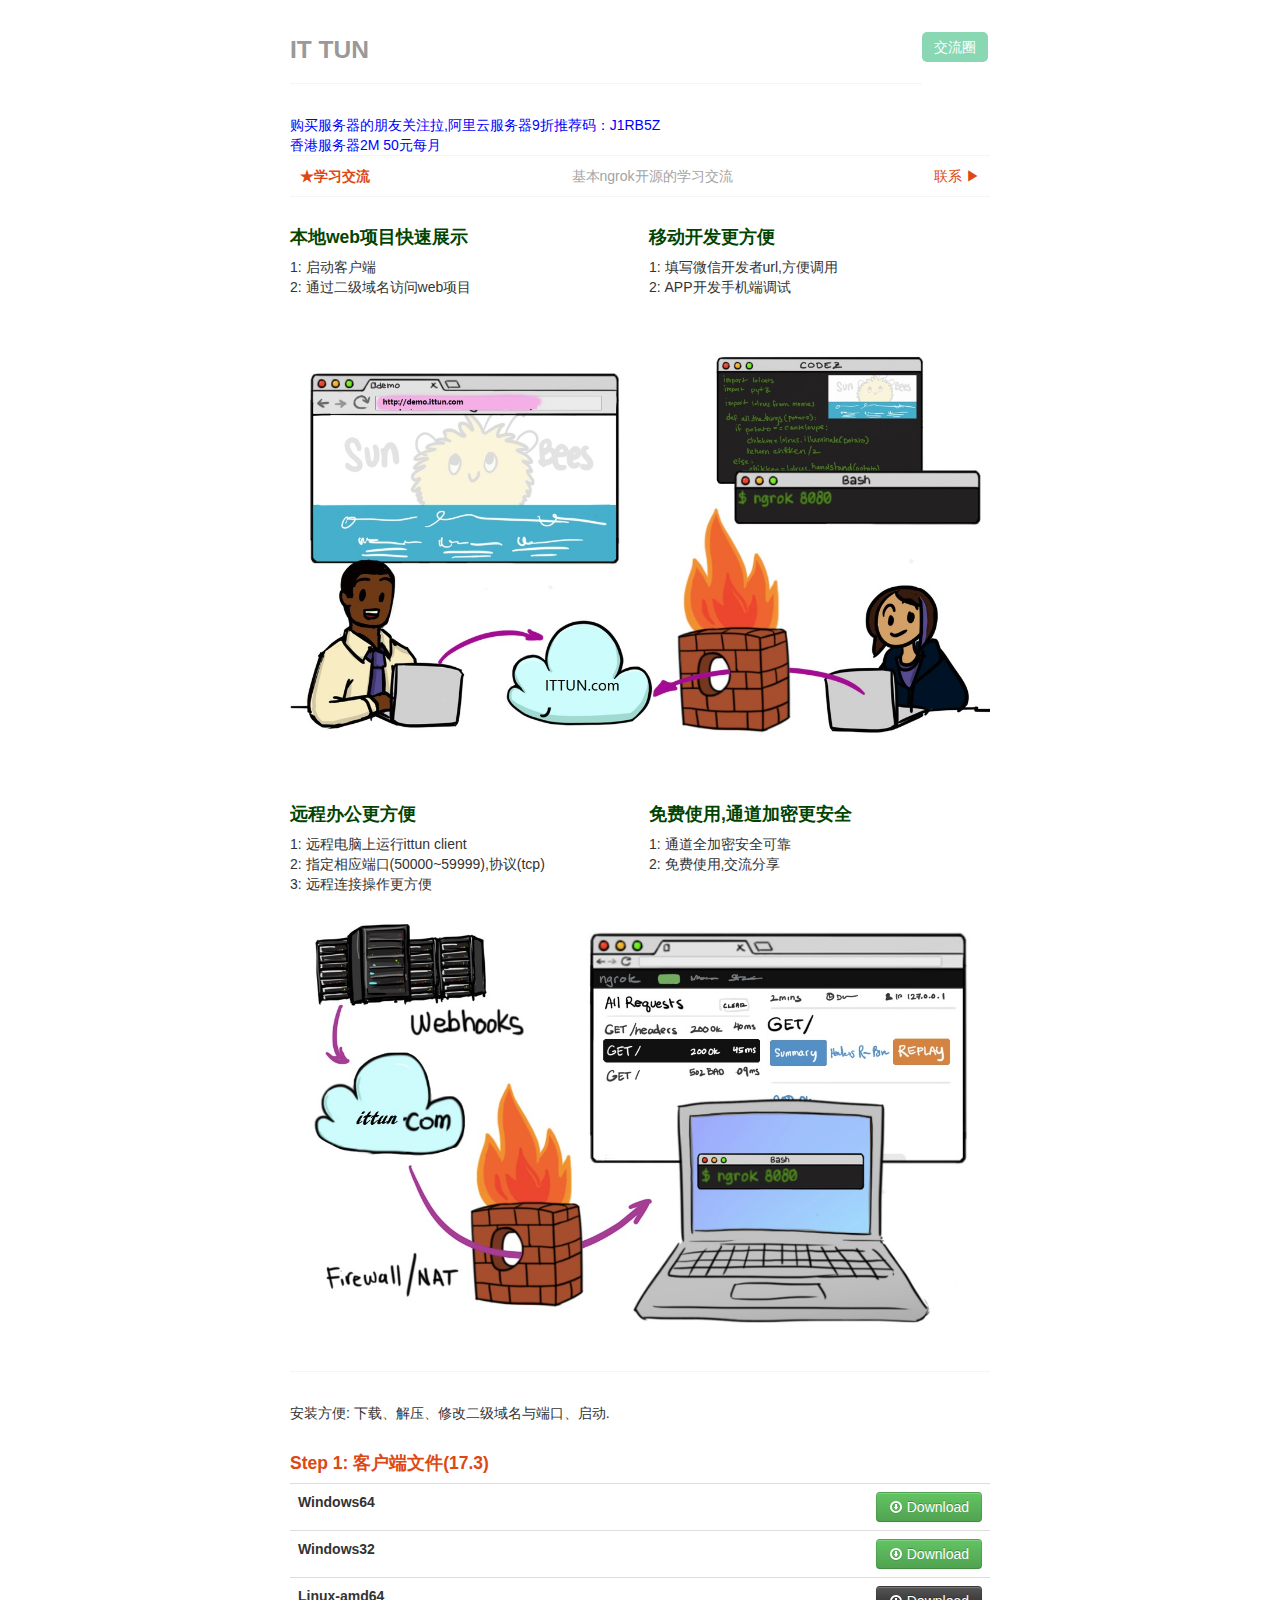
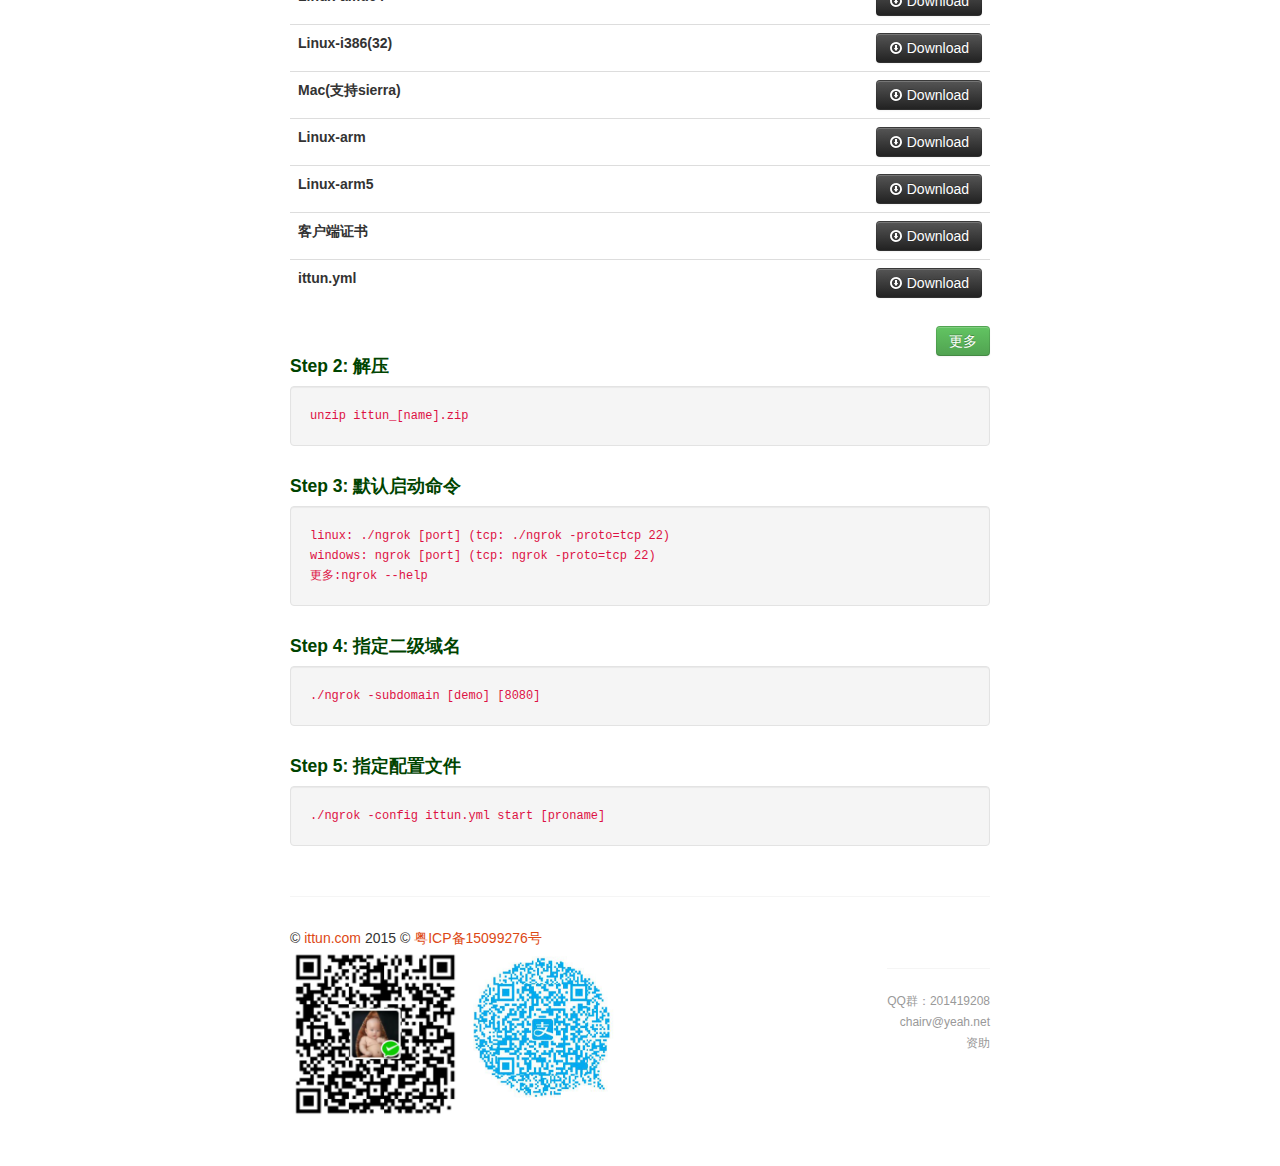
<file: WebRoot/index.htm>
<!DOCTYPE html>
<html>
<head>
    <meta charset="utf-8"/>
    <title>ngrok国内服务器 | ITTUN</title>
    <meta name="keywords" content="ngrok服务器,ngrok微信开发,ngrok发布本地网站,微信url,微信开发url,微信开发神器"/>
    <meta name="description" content="ngrok国内服务器,微信开发外网url,微信开发url,微信开发神器"/>
    <meta name="viewport" content="width=device-width, initial-scale=1.0"/>

    <link rel="stylesheet" type="text/css" href="css/bootstrap.min.css">
    <link rel="stylesheet" type="text/css" href="css/bootstrap-responsive.min.css">
    <link rel="stylesheet" type="text/css" href="css/ittun-ngrok.css">
    <script type="text/javascript" src="js/lazyload.min.js"></script>
    <script>
        var _hmt = _hmt || [];
        (function() {
            var hm = document.createElement("script");
            hm.src = "//hm.baidu.com/hm.js?9fe19c270f3797c9346436d0a2b9ac0a";
            var s = document.getElementsByTagName("script")[0];
            s.parentNode.insertBefore(hm, s);
        })();
    </script>
</head>
<body>

<div id="nav">
    <div class="container-fluid">
        <div class="masthead">
            <ul class="nav nav-pills pull-right">
                <!--<li class="active">-->
                <!--<a href="#">Home</a>-->
                <!--</li>-->

                <li class="active">
                    <a href="http://bbs.ittun.com" style="background-color: #89d7b3">
                        交流圈
                    </a>
                </li>
            </ul>
            <h3 class="wordmark muted"><a href="#">IT TUN</a></h3>
        </div>
    </div>
</div>

<div class="container-fluid">
    <hr style="margin-top: -1px;">
    <a href="http://www.aliyun.com/act/aliyun/yunma.html" target="_blank" style="color: blue">购买服务器的朋友关注拉,阿里云服务器9折推荐码：J1RB5Z</a><br>
    <a href="https://www.diyvm.com/page.aspx?c=referral&u=61743" target="_blank" style="color: blue">香港服务器2M 50元每月</a>
    <!--<marquee style="WIDTH: 680px; HEIGHT: 18px" scrollamount="2" direction="left">-->
    <!--<p style="color:#dd4814;font-weight: 100"></p>-->
    <!--</marquee>-->
</div>


<div class="container-fluid">
    <a style="border-top: 1px solid rgb(245, 245, 245); border-bottom: 1px solid rgb(245, 245, 245); padding: 10px; display: block;"
       href="#footer"
       class="text-center">
        <span class="pull-left"><strong style="color:inherit">
            ★学习交流</strong></span><span
            style="color: rgb(163, 163, 163); display: inline-block; margin: 0px 5px;">
                基本ngrok开源的学习交流
             </span><span
            class="pull-right">联系 ▶</span></a>

    <div class="row-fluid">
        <div class="span6">
            <h4>本地web项目快速展示</h4>

            <p>
                1: 启动客户端<br>
                2: 通过二级域名访问web项目
            </p>
        </div>
        <div class="span6">
            <h4>移动开发更方便</h4>

            <p>
                1: 填写微信开发者url,方便调用<br>
                2: APP开发手机端调试
            </p>
        </div>
    </div>

    <!--<img src="images/demo.jpg">-->
    <img src=[data-uri]
         data-src=images/demo.jpg
         onload=lzld(this)>

    <div class="row-fluid">
        <div class="span6">
            <h4>远程办公更方便</h4>

            <p>
                1: 远程电脑上运行ittun client<br>
                2: 指定相应端口(50000~59999),协议(tcp)<br>
                3: 远程连接操作更方便<br>
            </p>
        </div>
        <div class="span6">
            <h4>免费使用,通道加密更安全</h4>

            <p>
                1: 通道全加密安全可靠<br>
                2: 免费使用,交流分享
            </p>
        </div>
    </div>
    <!--<img src="images/webhooks.jpg">-->
    <img src=[data-uri]
         data-src=images/webhooks.jpg
         onload=lzld(this)>

    <hr>

    <div class="container-fluid">
        <div class="row-fluid">
            <p>安装方便: 下载、解压、修改二级域名与端口、启动.</p>
            <h4><a href="#" target="_blank">Step 1: 客户端文件(17.3)</a></h4>
            <table id="17.3" class="table download-table">
                <tbody>
                <tr class="dl-windows-64" class="detected">
                    <th>Windows64</th>
                    <td>
                <span class="pull-right">
                    <a href="upload/17.3/win64.zip" class="btn btn-success">
                        <i class="icon-white icon-download"></i> Download
                    </a>
                </span>
                    </td>
                </tr>
                <tr class="dl-windows-386">
                    <th>Windows32</th>
                    <td>
                <span class="pull-right">
                    <a href="upload/17.3/win32.zip" class="btn btn-success">
                        <i class="icon-white icon-download"></i> Download
                    </a>
                </span>
                    </td>
                </tr>
                <tr class="dl-linux-amd64">
                    <th>Linux-amd64</th>
                    <td>
                <span class="pull-right">
                    <a href="upload/17.3/linux_64.zip" class="btn btn-inverse">
                        <i class="icon-white icon-download"></i> Download
                    </a>
                </span>
                    </td>
                </tr>
                <tr class="dl-linux-i386">
                    <th>Linux-i386(32)</th>
                    <td>
                <span class="pull-right">
                    <a href="upload/17.3/linux_32.zip" class="btn btn-inverse">
                        <i class="icon-white icon-download"></i> Download
                    </a>
                </span>
                    </td>
                </tr>

                <tr class="dl-linux-mac">
                    <th>Mac(支持sierra)</th>
                    <td>
                <span class="pull-right">
                <a href="upload/17.3/darwin_amd64.zip" class="btn btn-inverse">
                    <i class="icon-white icon-download"></i> Download
                </a>
                </span>
                    </td>
                </tr>

                <tr class="dl-linux-arm">
                    <th>Linux-arm</th>
                    <td>
                <span class="pull-right">
                <a href="upload/17.3/linuxarm.zip" class="btn btn-inverse">
                    <i class="icon-white icon-download"></i> Download
                </a>
                </span>
                    </td>
                </tr>

                <tr class="dl-linux-arm5">
                    <th>Linux-arm5</th>
                    <td>
                <span class="pull-right">
                <a href="upload/17.2/ngrok_arm5.zip" class="btn btn-inverse">
                    <i class="icon-white icon-download"></i> Download
                </a>
                </span>
                    </td>
                </tr>
                <tr class="root cls">
                    <th>客户端证书</th>
                    <td>
                <span class="pull-right">
                <a href="upload/ngrokroot.crt" class="btn btn-inverse">
                    <i class="icon-white icon-download"></i> Download
                </a>
                </span>
                    </td>
                </tr>

                <tr class="config file">
                    <th>ittun.yml</th>
                    <td>
                <span class="pull-right">
                <a href="upload/17.2/ittun.yml" class="btn btn-inverse">
                    <i class="icon-white icon-download"></i> Download
                </a>
                </span>
                    </td>
                </tr>

                </tbody>
            </table>
            <div>
                <a href="#more" data-toggle="collapse" class="btn btn-success pull-right">更多</a>
            </div>
            <div id="more" class="collapse">
                <table id="more_ngrok" class="table download-table">
                    <tbody>
                    <tr class="dl-windows-64" class="detected">
                        <th>ngrokc通用版</th>
                        <td>
                        <span class="pull-right">
                            <a href="upload/comm/ngrokc" class="btn btn-inverse">
                                <i class="icon-white icon-download"></i> Download
                            </a>
                        </span>
                        </td>
                    </tr>
                    <tr class="dl-windows-64" class="detected">
                        <th>ngrokc(OpenWrt-AR71XX(AR913X/AR933X))</th>
                        <td>
                        <span class="pull-right">
                            <a href="upload/comm/ngrokc9331" class="btn btn-inverse">
                                <i class="icon-white icon-download"></i> Download
                            </a>
                        </span>
                        </td>
                    </tr>
                    </tbody>
                </table>
            </div>
            <h4>Step 2: 解压</h4>
            <code class="well">
                unzip ittun_[name].zip
            </code>

            <h4>Step 3: 默认启动命令</h4>
            <code class="well">
                linux: ./ngrok [port] (tcp: ./ngrok -proto=tcp 22) <br>
                windows: ngrok [port] (tcp: ngrok -proto=tcp 22)<br>

                更多:ngrok --help
            </code>

            <h4>Step 4: 指定二级域名</h4>
            <code class="well">./ngrok -subdomain [demo] [8080]</code>

            <h4>Step 5: 指定配置文件</h4>
            <code class="well">./ngrok -config ittun.yml start [proname]
            </code>
        </div>
    </div>
    <hr>
</div>

<div id="footer">
    <div class="container-fluid">
        © <a href="#">ittun.com</a> 2015 © <a href="http://www.miitbeian.gov.cn">粤ICP备15099276号</a>

        <div class="row-fluid">
            <ul class="pull-left text-left unstyled muted" id="wxzf">
                <li>
                    <img src="images/wxzf.png" class="zjimg">
                    <img src="images/zfb.png" class="zjimg">
                </li>
            </ul>

            <ul class="pull-right text-right unstyled muted">
                <li>
                    <hr>
                </li>
                <li><a>QQ群：201419208</a></li>
                <li><a href="mailto:chairv@yeah.net">chairv@yeah.net</a></li>
                <li><a onclick="showzf()" href="#buttom">资助</a></li>
            </ul>
        </div>
    </div>
</div>

<!-- 模态框（Modal） -->
<div class="modal fade" id="myModal" tabindex="-1" role="dialog"
     aria-labelledby="myModalLabel" aria-hidden="true" style="top:25%">
    <div class="modal-dialog">
        <div class="modal-content">
            <div class="modal-header">
                <button type="button" class="close"
                        data-dismiss="modal" aria-hidden="true">
                    &times;
                </button>
                <h4 class="modal-title" id="myModalLabel">
                    资助ITTUN,让它更好。
                </h4>
            </div>
            <div class="modal-body">
                <img src="images/wxzf.png" class="zjimg">
                <img src="images/zfb.png" class="zjimg">
            </div>
            <div class="modal-footer">
                <button type="button" class="btn btn-default" id="zzBtn"
                        data-dismiss="modal">确定
                </button>
            </div>
        </div><!-- /.modal-content -->
    </div><!-- /.modal -->
</div>

<script src="http://libs.baidu.com/jquery/2.0.0/jquery.min.js"></script>
<script src="http://libs.baidu.com/bootstrap/3.0.3/js/bootstrap.min.js"></script>
<script type="text/javascript">
    var platform = navigator.platform.toUpperCase();
    var dlElem;
    if (platform.indexOf('MAC') !== -1) {
        dlElem = document.getElementById("dl-linux-mac");
    } else if (platform.indexOf('WIN') !== -1) {
        dlElem = document.getElementById("dl-windows-386");
    } else if (platform.indexOf('LINUX') !== -1) {
        if (platform.indexOf('ARM') !== -1) {
            dlElem = document.getElementById("dl-linux-arm");
        } else {
            dlElem = document.getElementById("dl-linux-amd64");
        }
    }

    if (dlElem) {
        dlElem.className += " detected";
        var button = dlElem.getElementsByTagName("a")[0];
        button.className = button.className.replace("btn-inverse", "btn-success");
    }
</script>
<script type="text/javascript">
    $('#wxzf').hide();
    function showzf() {
        $('#wxzf').toggle('fast');
    }

    var url;
    $('a', '.download-table').on('click', function () {
        $('#myModal').modal('show');
        url = this.href;
        return false;
    });

    $('#zzBtn').on('click', function () {
        window.open(url);
    });
</script>
</body>
</html>
</file>
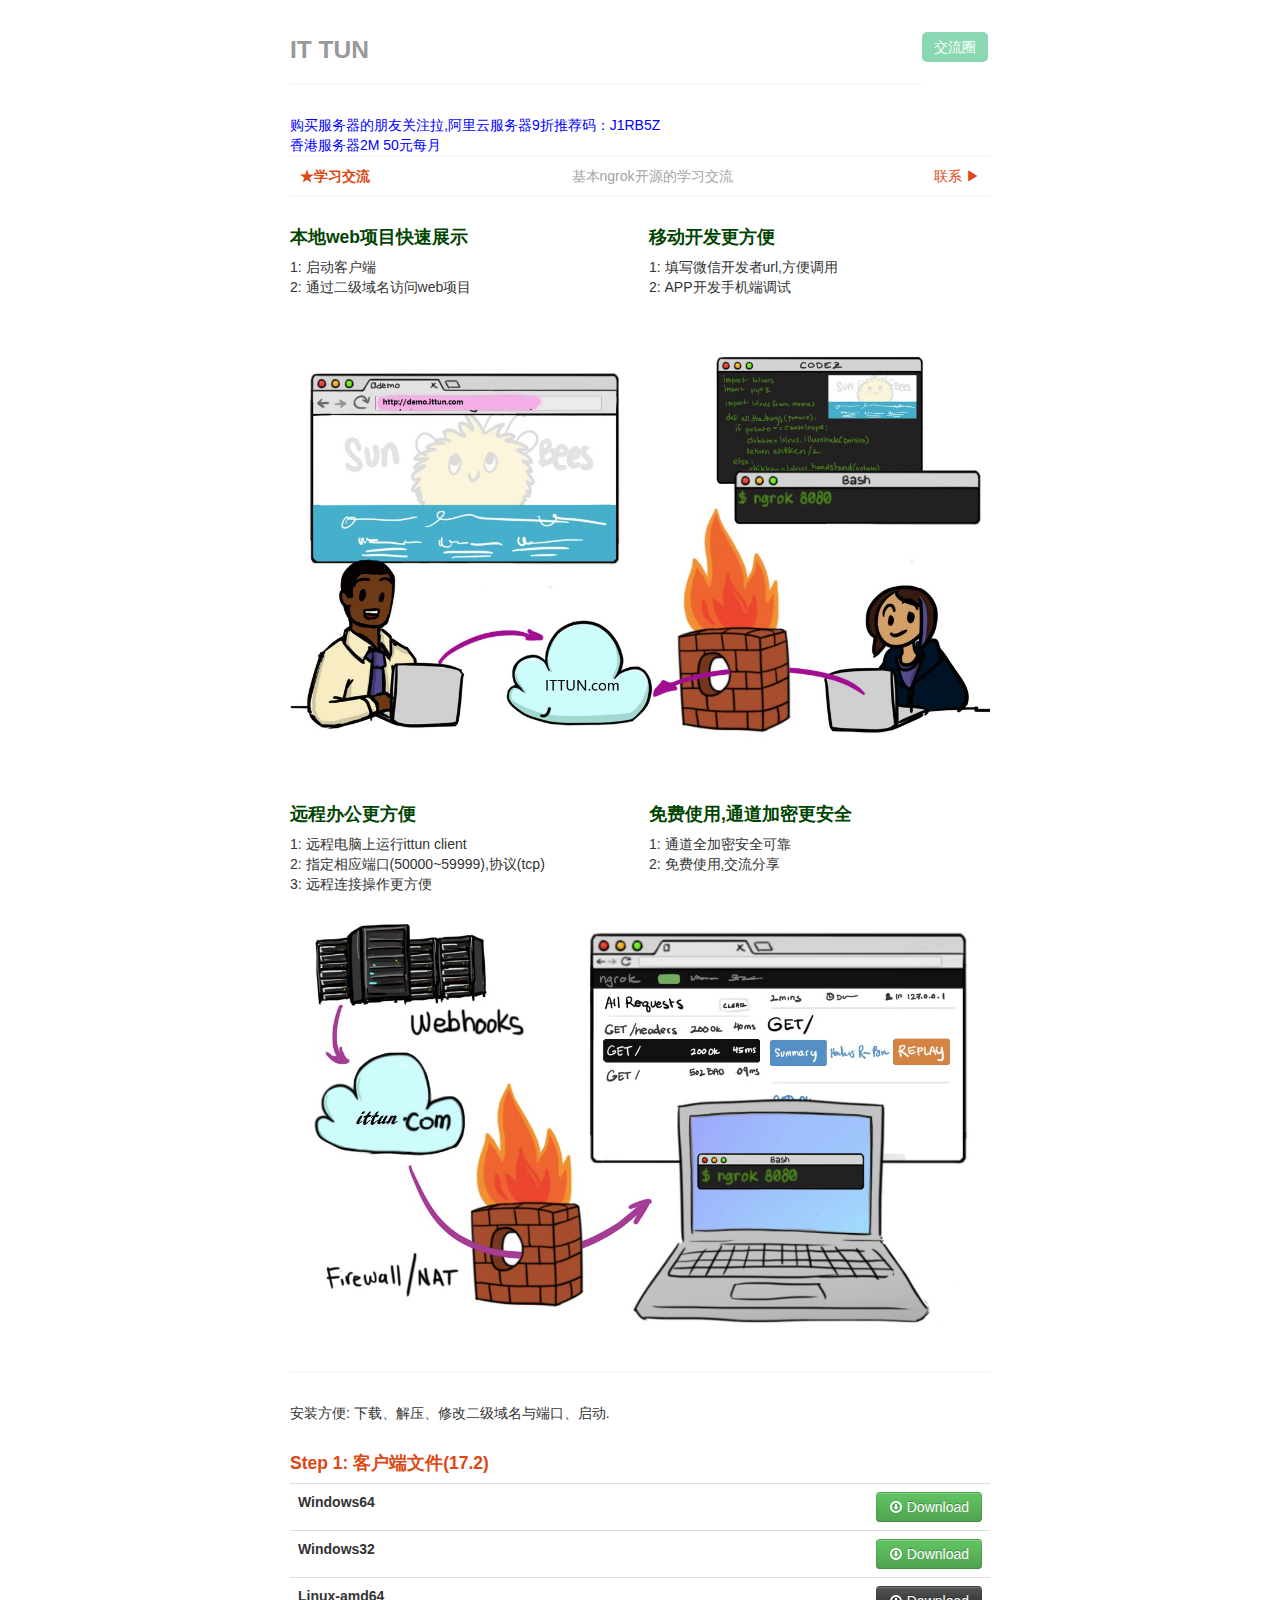
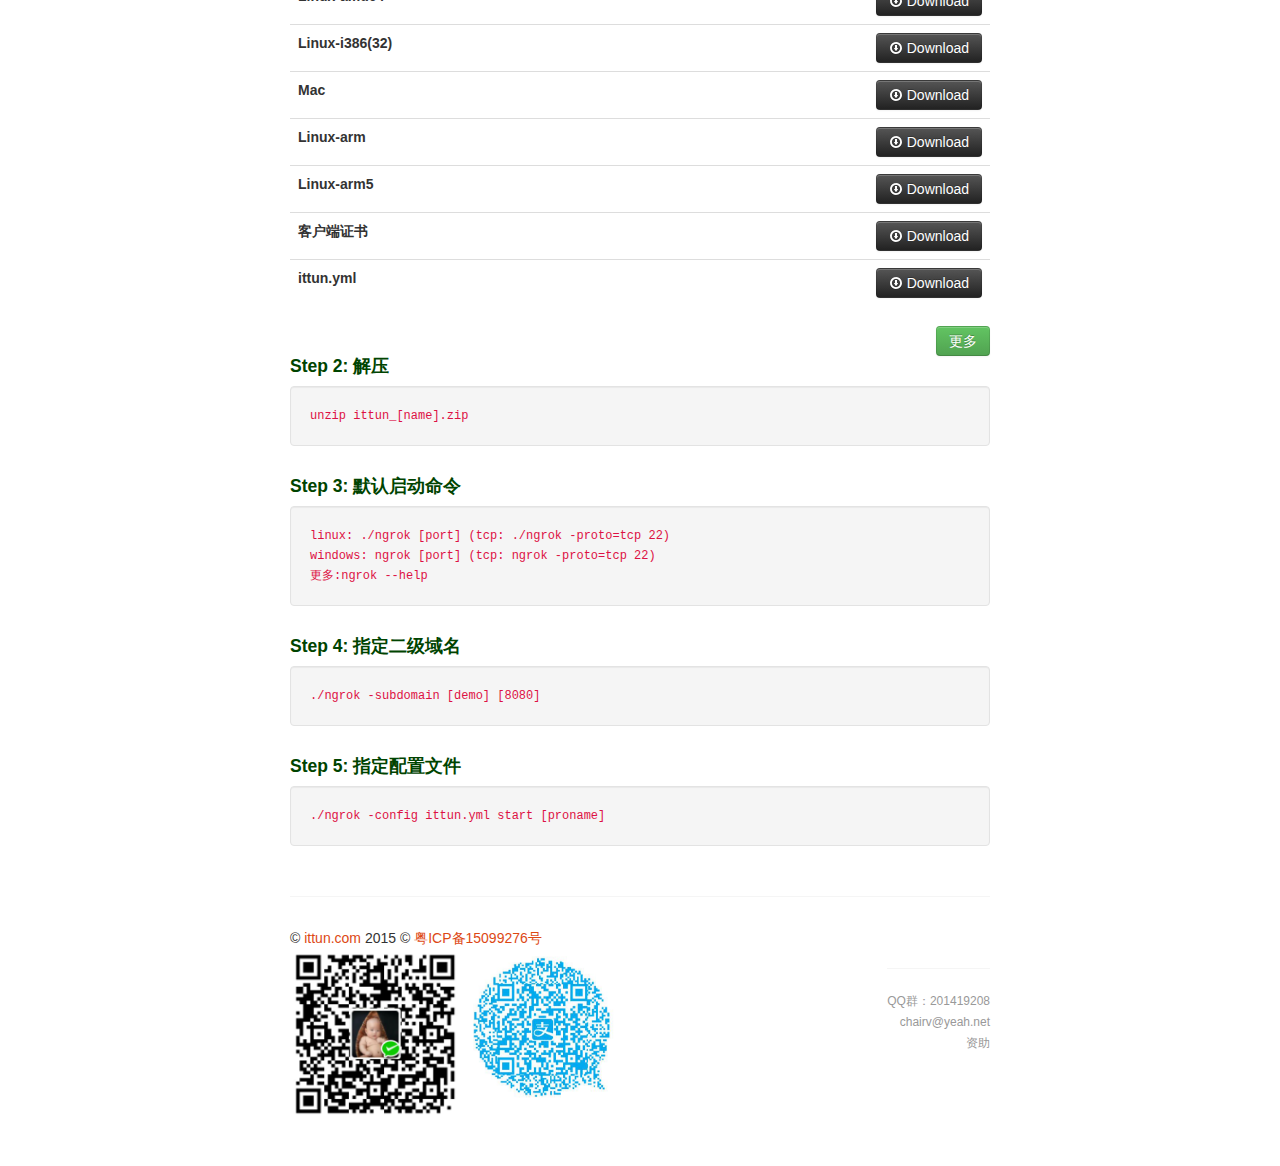
<file: WebRoot/index.html>
<!DOCTYPE html>
<html>
<head>
    <meta charset="utf-8"/>
    <title>ngrok国内服务器 | ITTUN</title>
    <meta name="keywords" content="ngrok服务器,ngrok微信开发,ngrok发布本地网站,微信url,微信开发url,微信开发神器"/>
    <meta name="description" content="ngrok国内服务器,微信开发外网url,微信开发url,微信开发神器"/>
    <meta name="viewport" content="width=device-width, initial-scale=1.0"/>

    <link rel="stylesheet" type="text/css" href="css/bootstrap.min.css">
    <link rel="stylesheet" type="text/css" href="css/bootstrap-responsive.min.css">
    <link rel="stylesheet" type="text/css" href="css/ittun-ngrok.css">
    <script type="text/javascript" src="js/lazyload.min.js"></script>
    <script>
        var _hmt = _hmt || [];
        (function() {
            var hm = document.createElement("script");
            hm.src = "//hm.baidu.com/hm.js?9fe19c270f3797c9346436d0a2b9ac0a";
            var s = document.getElementsByTagName("script")[0];
            s.parentNode.insertBefore(hm, s);
        })();
    </script>
</head>
<body>

<div id="nav">
    <div class="container-fluid">
        <div class="masthead">
            <ul class="nav nav-pills pull-right">
                <!--<li class="active">-->
                <!--<a href="#">Home</a>-->
                <!--</li>-->

                <li class="active">
                    <a href="http://bbs.ittun.com" style="background-color: #89d7b3">
                        交流圈
                    </a>
                </li>
            </ul>
            <h3 class="wordmark muted"><a href="#">IT TUN</a></h3>
        </div>
    </div>
</div>

<div class="container-fluid">
    <hr style="margin-top: -1px;">
    <a href="http://www.aliyun.com/act/aliyun/yunma.html" target="_blank" style="color: blue">购买服务器的朋友关注拉,阿里云服务器9折推荐码：J1RB5Z</a><br>
    <a href="https://www.diyvm.com/page.aspx?c=referral&u=61743" target="_blank" style="color: blue">香港服务器2M 50元每月</a>
    <!--<marquee style="WIDTH: 680px; HEIGHT: 18px" scrollamount="2" direction="left">-->
    <!--<p style="color:#dd4814;font-weight: 100"></p>-->
    <!--</marquee>-->
</div>


<div class="container-fluid">
    <a style="border-top: 1px solid rgb(245, 245, 245); border-bottom: 1px solid rgb(245, 245, 245); padding: 10px; display: block;"
       href="#footer"
       class="text-center">
        <span class="pull-left"><strong style="color:inherit">
            ★学习交流</strong></span><span
            style="color: rgb(163, 163, 163); display: inline-block; margin: 0px 5px;">
                基本ngrok开源的学习交流
             </span><span
            class="pull-right">联系 ▶</span></a>

    <div class="row-fluid">
        <div class="span6">
            <h4>本地web项目快速展示</h4>

            <p>
                1: 启动客户端<br>
                2: 通过二级域名访问web项目
            </p>
        </div>
        <div class="span6">
            <h4>移动开发更方便</h4>

            <p>
                1: 填写微信开发者url,方便调用<br>
                2: APP开发手机端调试
            </p>
        </div>
    </div>

    <!--<img src="images/demo.jpg">-->
    <img src=[data-uri]
         data-src=images/demo.jpg
         onload=lzld(this)>

    <div class="row-fluid">
        <div class="span6">
            <h4>远程办公更方便</h4>

            <p>
                1: 远程电脑上运行ittun client<br>
                2: 指定相应端口(50000~59999),协议(tcp)<br>
                3: 远程连接操作更方便<br>
            </p>
        </div>
        <div class="span6">
            <h4>免费使用,通道加密更安全</h4>

            <p>
                1: 通道全加密安全可靠<br>
                2: 免费使用,交流分享
            </p>
        </div>
    </div>
    <!--<img src="images/webhooks.jpg">-->
    <img src=[data-uri]
         data-src=images/webhooks.jpg
         onload=lzld(this)>

    <hr>

    <div class="container-fluid">
        <div class="row-fluid">
            <p>安装方便: 下载、解压、修改二级域名与端口、启动.</p>
            <h4><a href="#" target="_blank">Step 1: 客户端文件(17.2)</a></h4>
            <table id="17.2" class="table download-table">
                <tbody>
                <tr class="dl-windows-64" class="detected">
                    <th>Windows64</th>
                    <td>
                <span class="pull-right">
                    <a href="upload/17.2/ittun_win64.zip" class="btn btn-success">
                        <i class="icon-white icon-download"></i> Download
                    </a>
                </span>
                    </td>
                </tr>
                <tr class="dl-windows-386">
                    <th>Windows32</th>
                    <td>
                <span class="pull-right">
                    <a href="upload/17.2/ittun_win32.zip" class="btn btn-success">
                        <i class="icon-white icon-download"></i> Download
                    </a>
                </span>
                    </td>
                </tr>
                <tr class="dl-linux-amd64">
                    <th>Linux-amd64</th>
                    <td>
                <span class="pull-right">
                    <a href="upload/17.2/ittun_linuxamd64.zip" class="btn btn-inverse">
                        <i class="icon-white icon-download"></i> Download
                    </a>
                </span>
                    </td>
                </tr>
                <tr class="dl-linux-i386">
                    <th>Linux-i386(32)</th>
                    <td>
                <span class="pull-right">
                    <a href="upload/17.2/ittun_linuxamd32.zip" class="btn btn-inverse">
                        <i class="icon-white icon-download"></i> Download
                    </a>
                </span>
                    </td>
                </tr>

                <tr class="dl-linux-mac">
                    <th>Mac</th>
                    <td>
                <span class="pull-right">
                <a href="upload/17.2/ittun_mac.zip" class="btn btn-inverse">
                    <i class="icon-white icon-download"></i> Download
                </a>
                </span>
                    </td>
                </tr>

                <tr class="dl-linux-arm">
                    <th>Linux-arm</th>
                    <td>
                <span class="pull-right">
                <a href="upload/17.2/ittun_linuxarm.zip" class="btn btn-inverse">
                    <i class="icon-white icon-download"></i> Download
                </a>
                </span>
                    </td>
                </tr>

                <tr class="dl-linux-arm5">
                    <th>Linux-arm5</th>
                    <td>
                <span class="pull-right">
                <a href="upload/17.2/ngrok_arm5.zip" class="btn btn-inverse">
                    <i class="icon-white icon-download"></i> Download
                </a>
                </span>
                    </td>
                </tr>
                <tr class="root cls">
                    <th>客户端证书</th>
                    <td>
                <span class="pull-right">
                <a href="upload/ngrokroot.crt" class="btn btn-inverse">
                    <i class="icon-white icon-download"></i> Download
                </a>
                </span>
                    </td>
                </tr>
                <tr class="config file">
                    <th>ittun.yml</th>
                    <td>
                <span class="pull-right">
                <a href="upload/17.2/ittun.yml" class="btn btn-inverse">
                    <i class="icon-white icon-download"></i> Download
                </a>
                </span>
                    </td>
                </tr>
                </tbody>
            </table>
            <div>
                <a href="#more" data-toggle="collapse" class="btn btn-success pull-right">更多</a>
            </div>
            <div id="more" class="collapse">
                <table id="more_ngrok" class="table download-table">
                    <tbody>
                    <tr class="dl-windows-64" class="detected">
                        <th>ngrokc通用版</th>
                        <td>
                        <span class="pull-right">
                            <a href="upload/comm/ngrokc" class="btn btn-inverse">
                                <i class="icon-white icon-download"></i> Download
                            </a>
                        </span>
                        </td>
                    </tr>
                    <tr class="dl-windows-64" class="detected">
                        <th>ngrokc(OpenWrt-AR71XX(AR913X/AR933X))</th>
                        <td>
                        <span class="pull-right">
                            <a href="upload/comm/ngrokc9331" class="btn btn-inverse">
                                <i class="icon-white icon-download"></i> Download
                            </a>
                        </span>
                        </td>
                    </tr>
                    </tbody>
                </table>
            </div>
            <h4>Step 2: 解压</h4>
            <code class="well">
                unzip ittun_[name].zip
            </code>

            <h4>Step 3: 默认启动命令</h4>
            <code class="well">
                linux: ./ngrok [port] (tcp: ./ngrok -proto=tcp 22) <br>
                windows: ngrok [port] (tcp: ngrok -proto=tcp 22)<br>

                更多:ngrok --help
            </code>

            <h4>Step 4: 指定二级域名</h4>
            <code class="well">./ngrok -subdomain [demo] [8080]</code>

            <h4>Step 5: 指定配置文件</h4>
            <code class="well">./ngrok -config ittun.yml start [proname]
            </code>
        </div>
    </div>
    <hr>
</div>

<div id="footer">
    <div class="container-fluid">
        © <a href="#">ittun.com</a> 2015 © <a href="http://www.miitbeian.gov.cn">粤ICP备15099276号</a>

        <div class="row-fluid">
            <ul class="pull-left text-left unstyled muted" id="wxzf">
                <li>
                    <img src="images/wxzf.png" class="zjimg">
                    <img src="images/zfb.png" class="zjimg">
                </li>
            </ul>

            <ul class="pull-right text-right unstyled muted">
                <li>
                    <hr>
                </li>
                <li><a>QQ群：201419208</a></li>
                <li><a href="mailto:chairv@yeah.net">chairv@yeah.net</a></li>
                <li><a onclick="showzf()" href="#buttom">资助</a></li>
            </ul>
        </div>
    </div>
</div>

<!-- 模态框（Modal） -->
<div class="modal fade" id="myModal" tabindex="-1" role="dialog"
     aria-labelledby="myModalLabel" aria-hidden="true" style="top:25%">
    <div class="modal-dialog">
        <div class="modal-content">
            <div class="modal-header">
                <button type="button" class="close"
                        data-dismiss="modal" aria-hidden="true">
                    &times;
                </button>
                <h4 class="modal-title" id="myModalLabel">
                    资助ITTUN,让它更好。
                </h4>
            </div>
            <div class="modal-body">
                <img src="images/wxzf.png" class="zjimg">
                <img src="images/zfb.png" class="zjimg">
            </div>
            <div class="modal-footer">
                <button type="button" class="btn btn-default" id="zzBtn"
                        data-dismiss="modal">确定
                </button>
            </div>
        </div><!-- /.modal-content -->
    </div><!-- /.modal -->
</div>

<script src="http://libs.baidu.com/jquery/2.0.0/jquery.min.js"></script>
<script src="http://libs.baidu.com/bootstrap/3.0.3/js/bootstrap.min.js"></script>
<script type="text/javascript">
    var platform = navigator.platform.toUpperCase();
    var dlElem;
    if (platform.indexOf('MAC') !== -1) {
        dlElem = document.getElementById("dl-linux-mac");
    } else if (platform.indexOf('WIN') !== -1) {
        dlElem = document.getElementById("dl-windows-386");
    } else if (platform.indexOf('LINUX') !== -1) {
        if (platform.indexOf('ARM') !== -1) {
            dlElem = document.getElementById("dl-linux-arm");
        } else {
            dlElem = document.getElementById("dl-linux-amd64");
        }
    }

    if (dlElem) {
        dlElem.className += " detected";
        var button = dlElem.getElementsByTagName("a")[0];
        button.className = button.className.replace("btn-inverse", "btn-success");
    }
</script>
<script type="text/javascript">
    $('#wxzf').hide();
    function showzf() {
        $('#wxzf').toggle('fast');
    }

    var url;
    $('a', '.download-table').on('click', function () {
        $('#myModal').modal('show');
        url = this.href;
        return false;
    });

    $('#zzBtn').on('click', function () {
        window.open(url);
    });
</script>
</body>
</html>
</file>
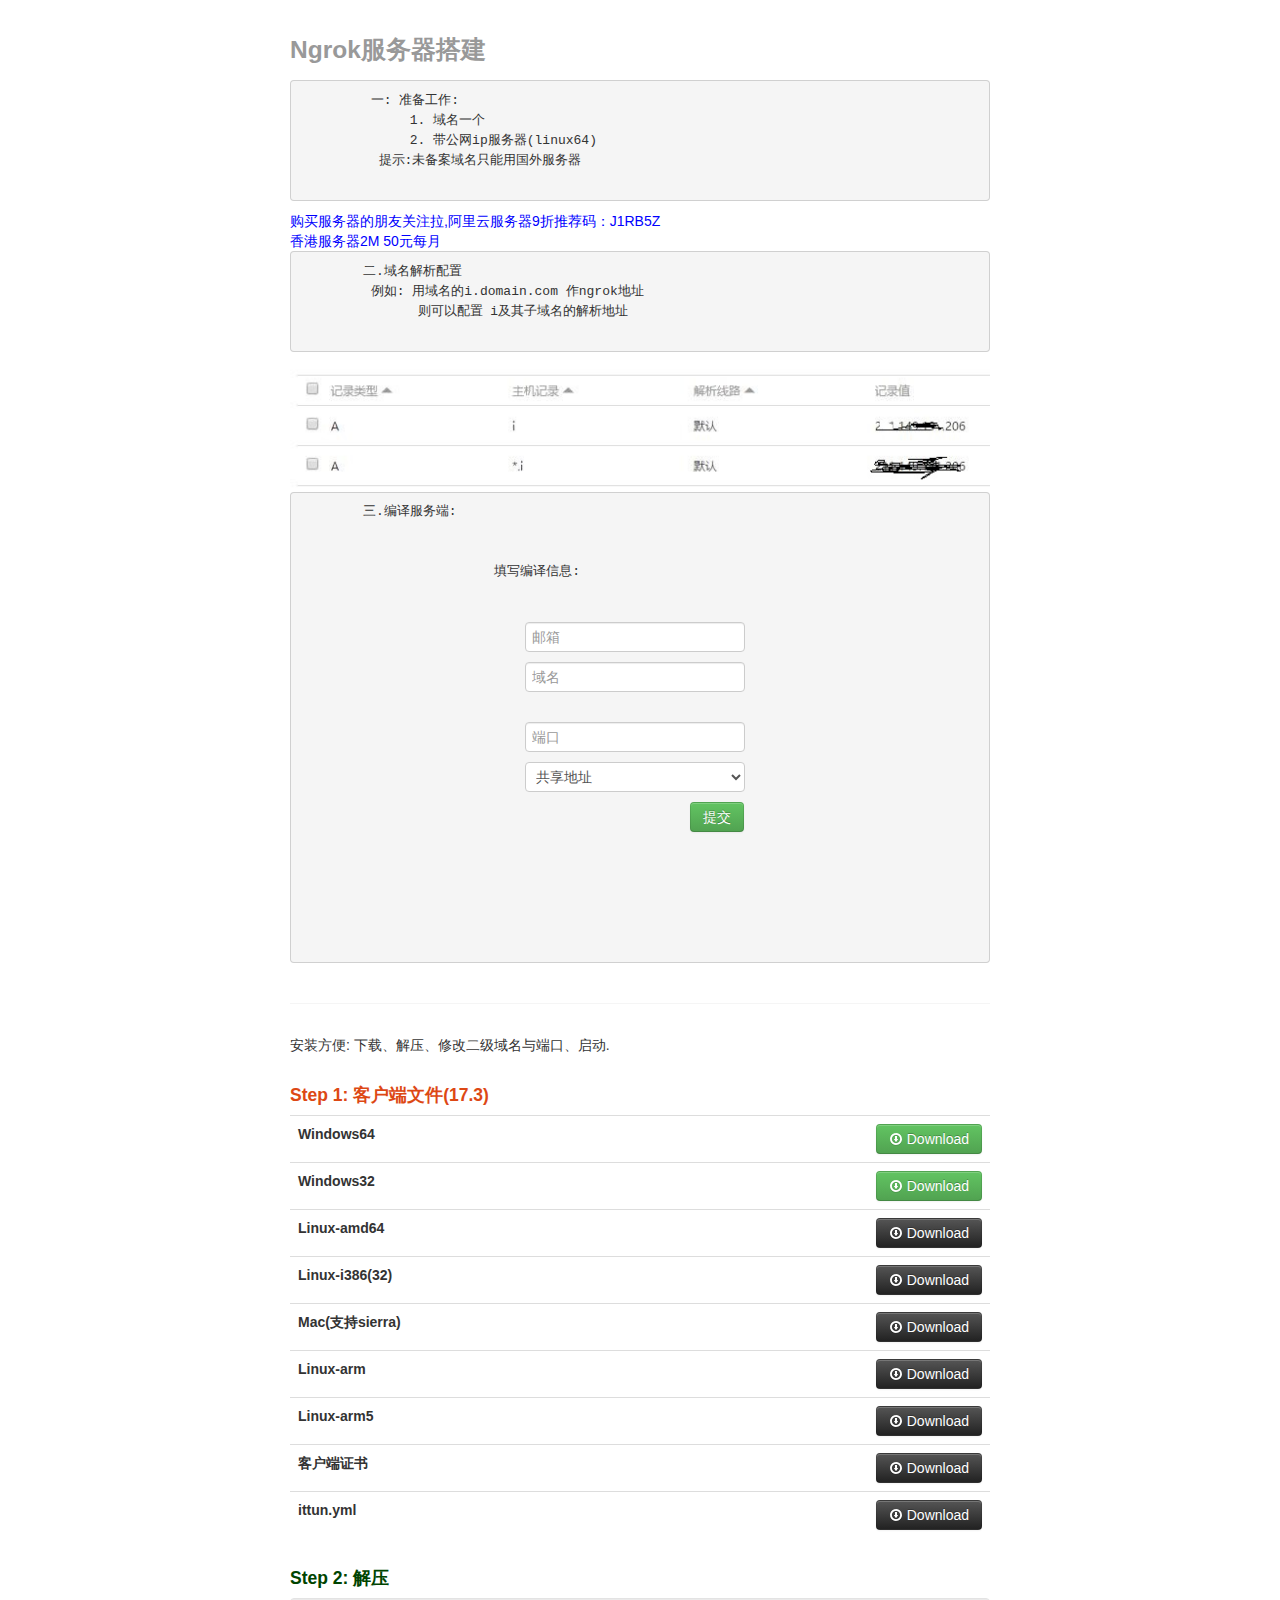
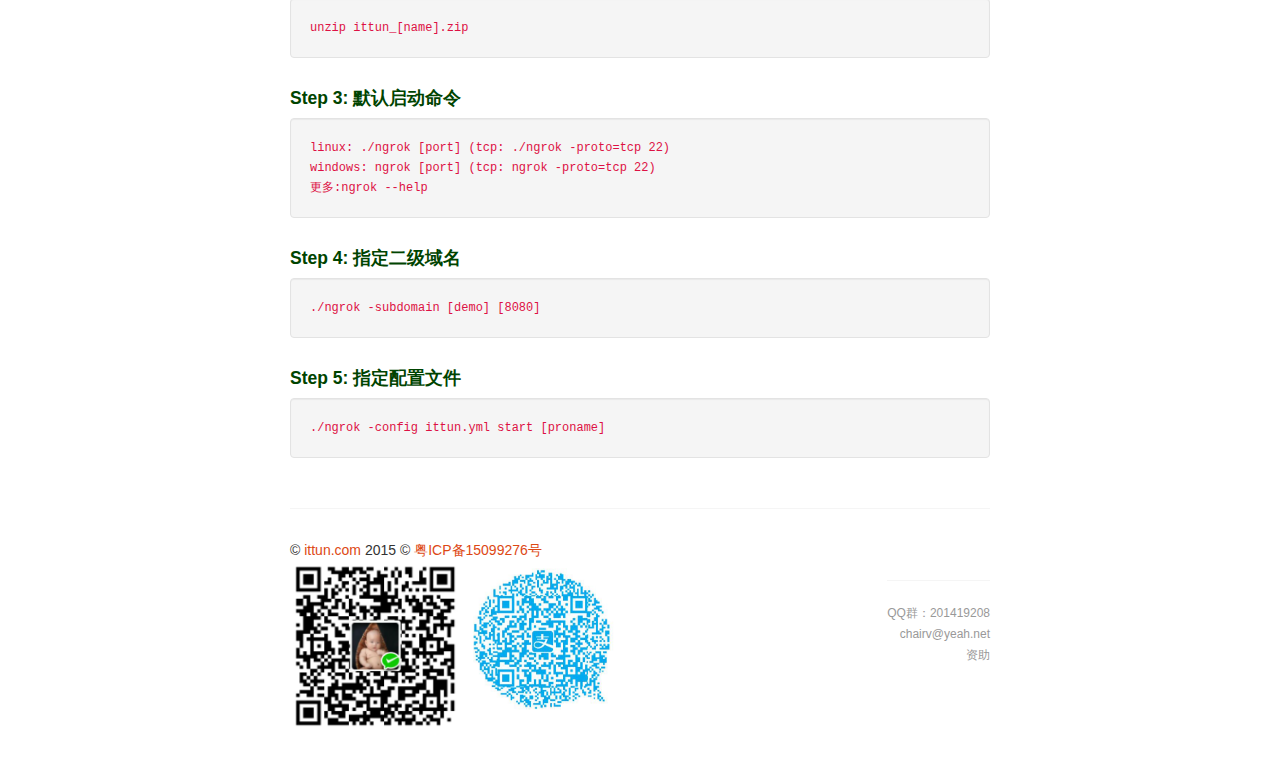
<file: WebRoot/apply.htm>
<!DOCTYPE html>
<html>
<head>
    <meta charset="utf-8"/>
    <title>ngrok服务器搭建 | ITTUN</title>
    <meta name="keywords" content="搭建ngrok服务器"/>
    <meta name="description" content="自编译ngrok服务器,ngrok搭建教程,自搭ngrok,ittun搭建ngrok教程"/>
    <meta name="viewport" content="width=device-width, initial-scale=1.0"/>

    <link rel="stylesheet" type="text/css" href="css/bootstrap.min.css">
    <link rel="stylesheet" type="text/css" href="css/bootstrap-responsive.min.css">
    <link rel="stylesheet" type="text/css" href="css/ittun-ngrok.css">
    <script type="text/javascript" src="js/lazyload.min.js"></script>
</head>
<body>

<div id="nav">
    <div class="container-fluid">
        <div class="masthead">
            <ul class="nav nav-pills pull-right">
                <!--<li class="active">-->
                <!--<a href="#">Home</a>-->
                <!--</li>-->

                <!--<li class="active">-->
                <!--<a href="http://bbs.ittun.com" style="background-color: #89d7b3">-->
                <!--交流圈-->
                <!--</a>-->
                <!--</li>-->
            </ul>
            <h3 class="wordmark muted"><a href="index.html">Ngrok服务器搭建</a></h3>
        </div>
    </div>
</div>

<div class="container-fluid">
      <pre>
         一: 准备工作:
              1. 域名一个
              2. 带公网ip服务器(linux64)
          提示:未备案域名只能用国外服务器
      </pre>
    <a href="https://help.aliyun.com/knowledge_detail/37048.html" target="_blank" style="color: blue">购买服务器的朋友关注拉,阿里云服务器9折推荐码：J1RB5Z</a><br>
    <a href="https://www.diyvm.com/page.aspx?c=referral&u=61743" target="_blank" style="color: blue">香港服务器2M 50元每月</a>
</div>


<div class="container-fluid">
    <pre>
        二.域名解析配置
         例如: 用域名的i.domain.com 作ngrok地址
               则可以配置 i及其子域名的解析地址
    </pre>
    <!--<img src="images/demo.jpg">-->
    <img src=[data-uri]
         data-src=images/server/domain.jpg
         onload=lzld(this)>

    <div class="row-fluid">
    <pre>
        三.编译服务端:
        <div style="margin-left: 10px;margin-left: 100px;">
            填写编译信息:
            <form id="applyForm">
                <input type="email" placeholder="邮箱" name="email">
                <input type="text" placeholder="域名" name="domain"><br>
                <input type="text" placeholder="端口" name="port">
                <select name="open">
                    <option value="1">共享地址</option>
                    <option value="1">不共享</option>
                </select>
                <button type="button" class="btn btn-success" style="margin-left: 165px" id="applySubmit">提交</button>
            </form>
        </div>
    </pre>
    </div>
    <!--<img src="images/webhooks.jpg">-->
    <!--<img src=[data-uri]>
         <!--data-src=images/webhooks.jpg-->
         <!--onload=lzld(this)>-->

    <hr>

    <div class="container-fluid">
        <div class="row-fluid">
            <p>安装方便: 下载、解压、修改二级域名与端口、启动.</p>
            <h4><a href="#" target="_blank">Step 1: 客户端文件(17.3)</a></h4>
            <table id="17.3" class="table download-table">
                <tbody>
                <tr class="dl-windows-64" class="detected">
                    <th>Windows64</th>
                    <td>
                <span class="pull-right">
                    <a href="upload/17.3/win64.zip" class="btn btn-success">
                        <i class="icon-white icon-download"></i> Download
                    </a>
                </span>
                    </td>
                </tr>
                <tr class="dl-windows-386">
                    <th>Windows32</th>
                    <td>
                <span class="pull-right">
                    <a href="upload/17.3/win32.zip" class="btn btn-success">
                        <i class="icon-white icon-download"></i> Download
                    </a>
                </span>
                    </td>
                </tr>
                <tr class="dl-linux-amd64">
                    <th>Linux-amd64</th>
                    <td>
                <span class="pull-right">
                    <a href="upload/17.3/linux_64.zip" class="btn btn-inverse">
                        <i class="icon-white icon-download"></i> Download
                    </a>
                </span>
                    </td>
                </tr>
                <tr class="dl-linux-i386">
                    <th>Linux-i386(32)</th>
                    <td>
                <span class="pull-right">
                    <a href="upload/17.3/linux_32.zip" class="btn btn-inverse">
                        <i class="icon-white icon-download"></i> Download
                    </a>
                </span>
                    </td>
                </tr>

                <tr class="dl-linux-mac">
                    <th>Mac(支持sierra)</th>
                    <td>
                <span class="pull-right">
                <a href="upload/17.3/darwin_amd64.zip" class="btn btn-inverse">
                    <i class="icon-white icon-download"></i> Download
                </a>
                </span>
                    </td>
                </tr>

                <tr class="dl-linux-arm">
                    <th>Linux-arm</th>
                    <td>
                <span class="pull-right">
                <a href="upload/17.3/linuxarm.zip" class="btn btn-inverse">
                    <i class="icon-white icon-download"></i> Download
                </a>
                </span>
                    </td>
                </tr>

                <tr class="dl-linux-arm5">
                    <th>Linux-arm5</th>
                    <td>
                <span class="pull-right">
                <a href="upload/17.2/ngrok_arm5.zip" class="btn btn-inverse">
                    <i class="icon-white icon-download"></i> Download
                </a>
                </span>
                    </td>
                </tr>
                <tr class="root cls">
                    <th>客户端证书</th>
                    <td>
                <span class="pull-right">
                <a href="upload/ngrokroot.crt" class="btn btn-inverse">
                    <i class="icon-white icon-download"></i> Download
                </a>
                </span>
                    </td>
                </tr>

                <tr class="config file">
                    <th>ittun.yml</th>
                    <td>
                <span class="pull-right">
                <a href="upload/17.2/ittun.yml" class="btn btn-inverse">
                    <i class="icon-white icon-download"></i> Download
                </a>
                </span>
                    </td>
                </tr>

                </tbody>
            </table>

            <h4>Step 2: 解压</h4>
            <code class="well">
                unzip ittun_[name].zip
            </code>

            <h4>Step 3: 默认启动命令</h4>
            <code class="well">
                linux: ./ngrok [port] (tcp: ./ngrok -proto=tcp 22) <br>
                windows: ngrok [port] (tcp: ngrok -proto=tcp 22)<br>

                更多:ngrok --help
            </code>

            <h4>Step 4: 指定二级域名</h4>
            <code class="well">./ngrok -subdomain [demo] [8080]</code>

            <h4>Step 5: 指定配置文件</h4>
            <code class="well">./ngrok -config ittun.yml start [proname]
            </code>
        </div>
    </div>
    <hr>
</div>

<div id="footer">
    <div class="container-fluid">
        © <a href="#">ittun.com</a> 2015 © <a href="http://www.miitbeian.gov.cn">粤ICP备15099276号</a>

        <div class="row-fluid">
            <ul class="pull-left text-left unstyled muted" id="wxzf">
                <li>
                    <img src="images/wxzf.png" class="zjimg">
                    <img src="images/zfb.png" class="zjimg">
                </li>
            </ul>

            <ul class="pull-right text-right unstyled muted">
                <li>
                    <hr>
                </li>
                <li><a>QQ群：201419208</a></li>
                <li><a href="mailto:chairv@yeah.net">chairv@yeah.net</a></li>
                <li><a onclick="showzf()" href="#buttom">资助</a></li>
            </ul>
        </div>
    </div>
</div>

<!-- 模态框（Modal） -->

<script src="http://libs.baidu.com/jquery/2.0.0/jquery.min.js"></script>
<script src="http://libs.baidu.com/bootstrap/3.0.3/js/bootstrap.min.js"></script>
<script src="js/server.js"></script>
<script type="text/javascript">
    var platform = navigator.platform.toUpperCase();
    var dlElem;
    if (platform.indexOf('MAC') !== -1) {
        dlElem = document.getElementById("dl-linux-mac");
    } else if (platform.indexOf('WIN') !== -1) {
        dlElem = document.getElementById("dl-windows-386");
    } else if (platform.indexOf('LINUX') !== -1) {
        if (platform.indexOf('ARM') !== -1) {
            dlElem = document.getElementById("dl-linux-arm");
        } else {
            dlElem = document.getElementById("dl-linux-amd64");
        }
    }

    if (dlElem) {
        dlElem.className += " detected";
        var button = dlElem.getElementsByTagName("a")[0];
        button.className = button.className.replace("btn-inverse", "btn-success");
    }
</script>
<script type="text/javascript">
    $('#wxzf').hide();
    function showzf() {
        $('#wxzf').toggle('fast');
    }

    var url;
    $('a', '.download-table').on('click', function () {
        $('#myModal').modal('show');
        url = this.href;
        return false;
    });

    $('#zzBtn').on('click', function () {
        window.open(url);
    });
</script>
</body>
</html>
</file>
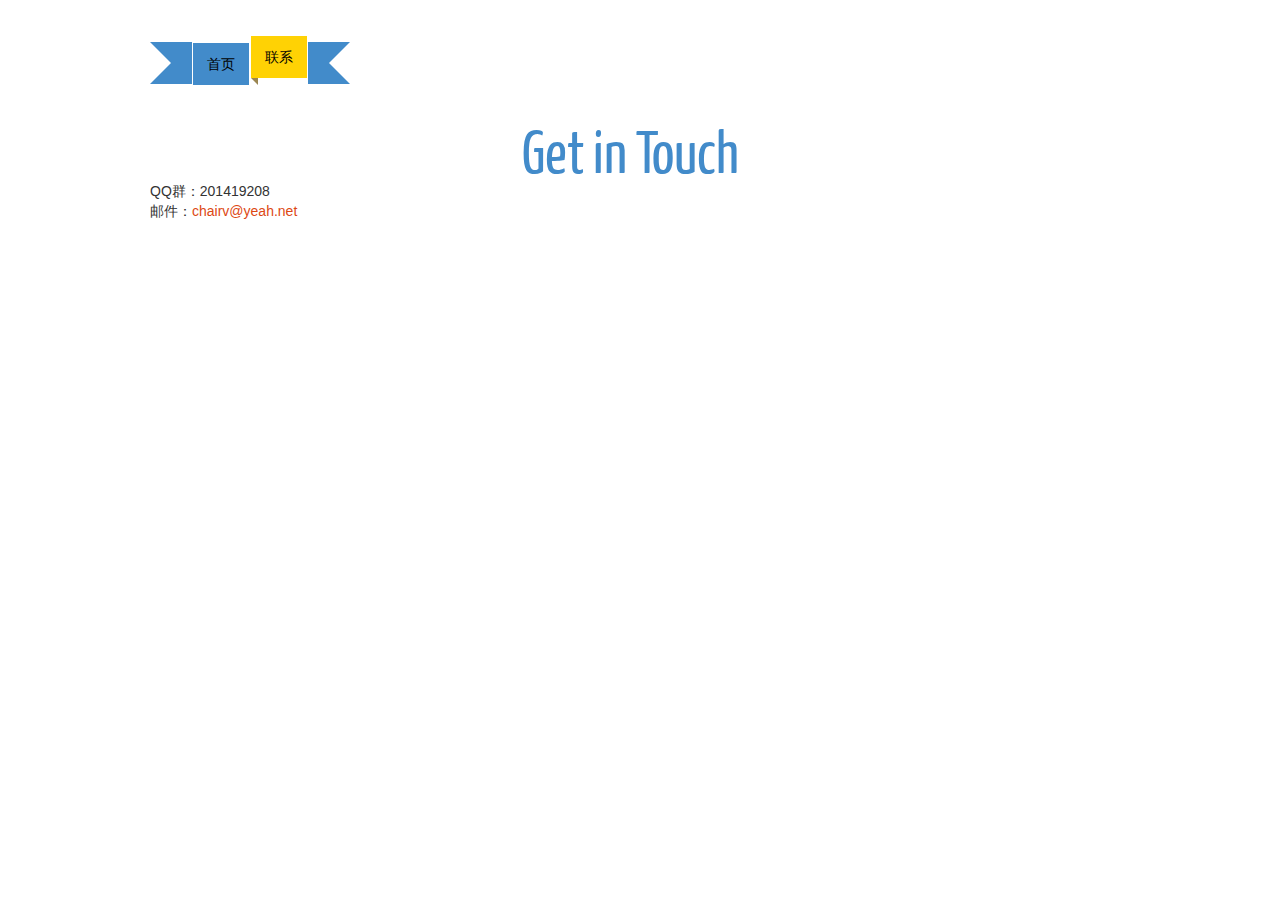
<file: WebRoot/html/connect.html>
<!DOCTYPE html>
<html lang="en">
	<head>
		<meta charset="utf-8" />
		<title>ngrok connect</title>
		<meta name="keywords" content="ngrok 微信开发 发布本地网站" />
		<meta name="description" content="ngrok国内服务器" />
		<meta name="viewport" content="width=device-width, initial-scale=1.0" />

        <link rel="stylesheet" type="text/css" href="../css/bootstrap.min.css">
        <link rel="stylesheet" type="text/css" href="../css/ittun.css">
        <!--<link rel="stylesheet" href="../css/theme1/style.css">-->
	</head>

    <body>
    <article>


        <section class="container">
            <div class="row">
                <header>
                    <div class="ribbon">
                        <a href='../index.html'><span>首页</span></a>
                        <!--<a href='#'><span>About</span></a>-->
                        <!--<a href='#'><span>Services</span></a>-->
                        <a href='#' class="active"><span>联系</span></a>
                    </div>
                </header>
                <!--<ul class="nav nav-tabs">-->
                    <!--<li><a href="../index.html">首页</a></li>-->
                    <!--<li class="active"><a href="#">联系</a></li>-->
                <!--</ul>-->
                <div class="col-sm-12">
                    <h2>Get in Touch</h2>
                </div>

                <div class="col-sm-12">
                    QQ群：201419208 <br>
                    邮件：<a href="mailto:chairv@yeah.net">chairv@yeah.net</a>
                </div>
                <div class="clear"></div>
            </div>
        </section>
    </article>
    </body>
</html>
</file>
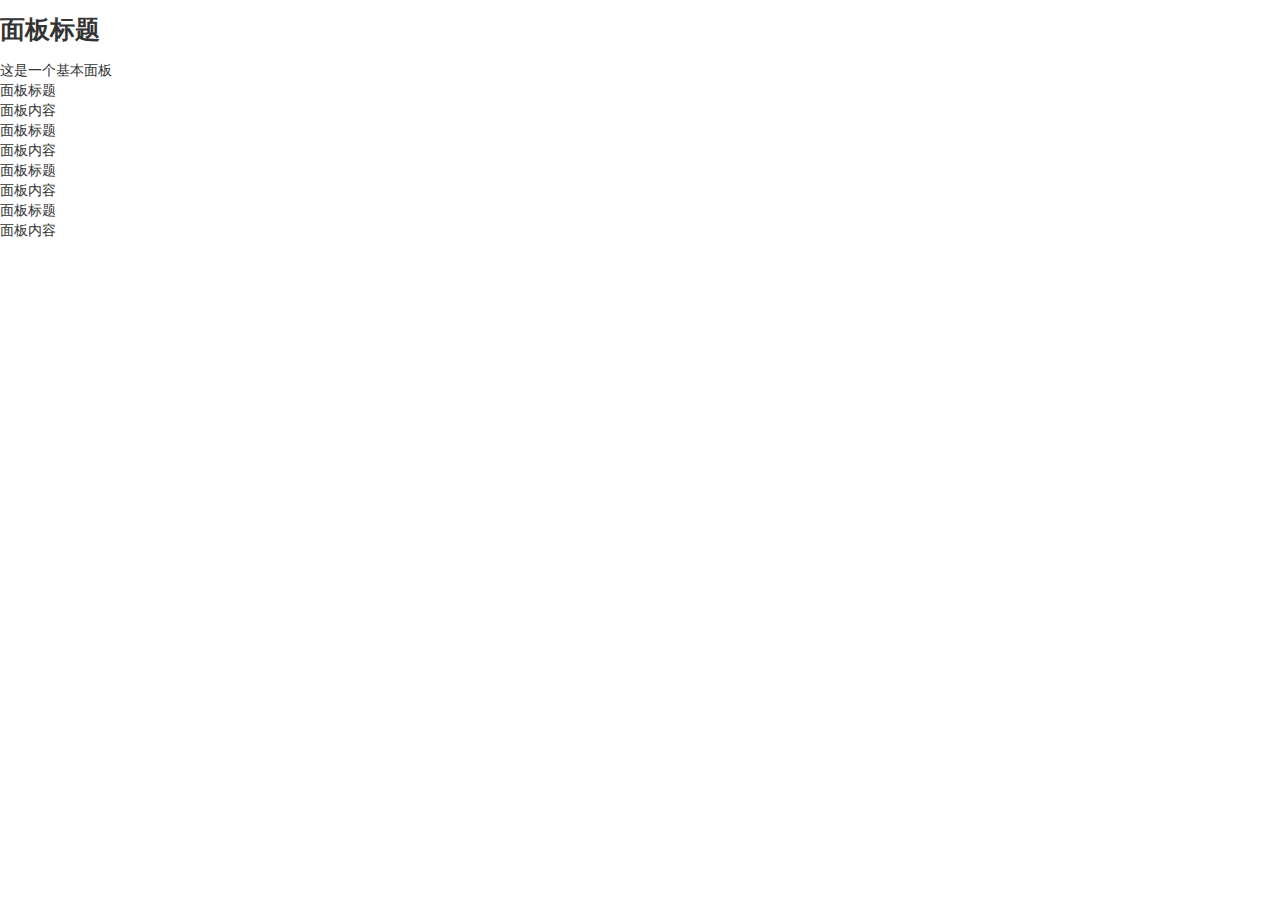
<file: WebRoot/html/doc.html>
<!DOCTYPE html>
<html lang="en">
<head>
    <meta charset="utf-8" />
    <title>ittun 文档</title>
    <meta name="keywords" content="ngrok 微信开发 发布本地网站" />
    <meta name="description" content="ngrok国内服务器" />
    <meta name="viewport" content="width=device-width, initial-scale=1.0" />

    <link rel="stylesheet" type="text/css" href="../css/bootstrap.min.css">
    <link rel="stylesheet" type="text/css" href="../css/ittun.css">
    <link rel="stylesheet" href="../css/font-awesome.min.css">
</head>
<body>

  <div class="panel panel-primary">
    <div class="panel-heading">
        <h3 class="panel-title">面板标题</h3>
    </div>
    <div class="panel-body">
        这是一个基本面板

        <div class="panel panel-success">
            <div class="panel-heading">
                面板标题
            </div>
            <div class="panel-body">
                面板内容
            </div>
        </div>


        <div class="panel panel-info">
            <div class="panel-heading">
                面板标题
            </div>
            <div class="panel-body">
                面板内容
            </div>
        </div>


        <div class="panel panel-warning">
            <div class="panel-heading">
                面板标题
            </div>
            <div class="panel-body">
                面板内容
            </div>
        </div>

        <div class="panel panel-danger">
            <div class="panel-heading">
                面板标题
            </div>
            <div class="panel-body">
                面板内容
            </div>
        </div>
    </div>
  </div>
</body>
</html>
</file>
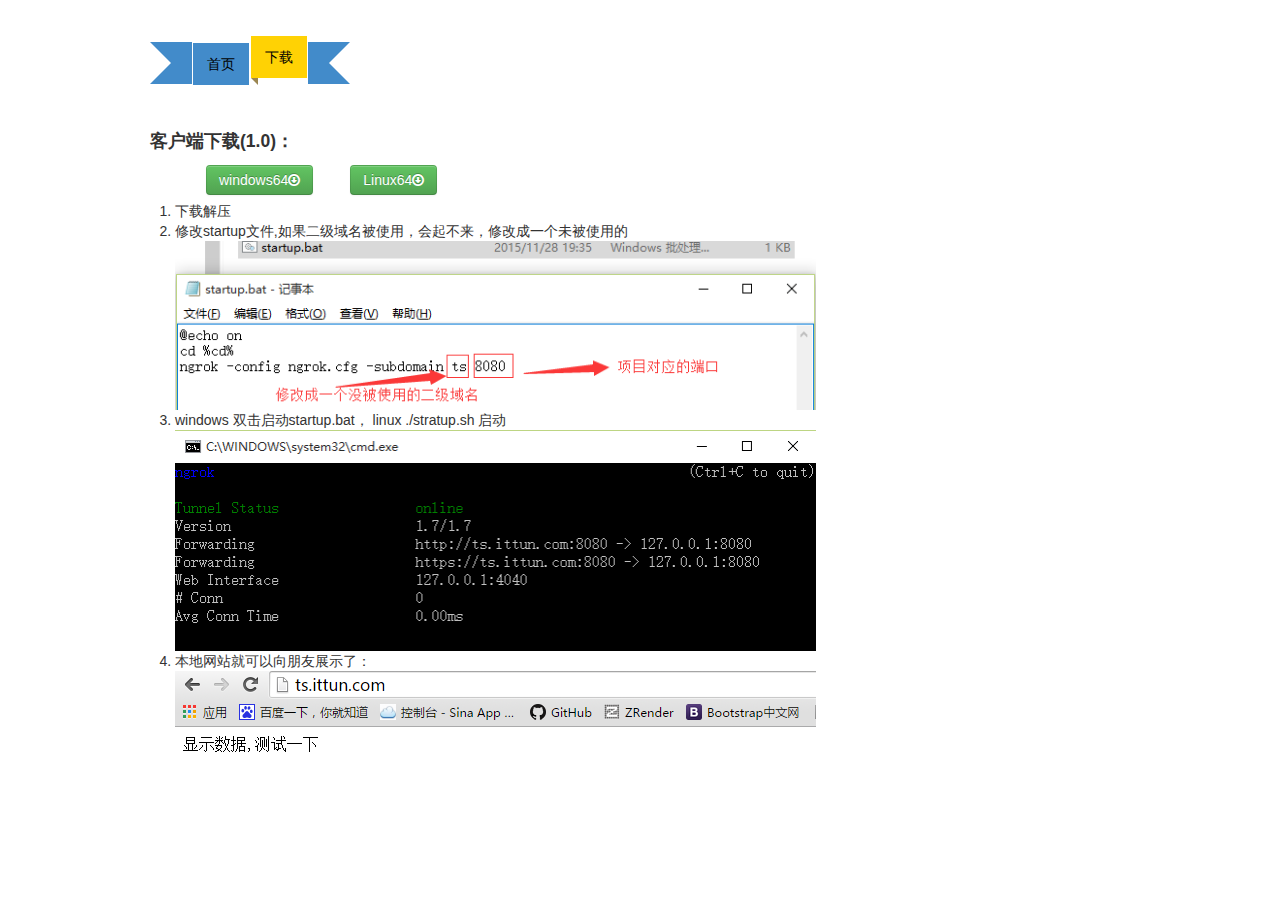
<file: WebRoot/html/download.html>
<!DOCTYPE html>
<html lang="en">
<head>
    <head>
        <meta charset="utf-8" />
        <title>ittun download</title>
        <meta name="keywords" content="ngrok 微信开发 发布本地网站" />
        <meta name="description" content="ngrok国内服务器" />
        <meta name="viewport" content="width=device-width, initial-scale=1.0" />

        <link rel="stylesheet" type="text/css" href="../css/bootstrap.min.css">
        <link rel="stylesheet" type="text/css" href="../css/ittun.css">
        <link rel="stylesheet" href="../css/font-awesome.min.css">
    </head>
</head>
<body>
<article>
    <section class="container">
        <div class="row">
            <header>
                <div class="ribbon">
                    <a href='../index.html'><span>首页</span></a>
                    <a href='#' class="active"><span>下载</span></a>
                </div>
            </header>

            <div class="clear"></div>

            <div class="col-sm-12 tp-30">
                <h4>客户端下载(1.0)：</h4>
                <ul class="download-ul">
                    <ol><a href="../upload/ittun_win64.zip" class="btn btn-success">windows64<i class="icon-download"></i></a></ol>
                    <ol><a href="../upload/ittun_linux64.tar.gz" class="btn btn-success">Linux64<i class="icon-download"></i></a></ol>
                </ul>
            </div>

            <div class="clear"></div>

            <div id="explain" class="col-sm-12 lp-32">
                <ol>
                    <li>下载解压</li>
                    <li>修改startup文件,如果二级域名被使用，会起不来，修改成一个未被使用的
                        <div><img src="../images/modifydomain.png" class="expImg">
                        </div>
                    </li>
                    <li>
                        windows 双击启动startup.bat，
                        linux ./stratup.sh 启动
                        <div><img src="../images/startup.png" class="expImg"></div>
                    </li>
                    <li>
                        本地网站就可以向朋友展示了：
                        <div>
                            <img src="../images/test.png" class="expImg">
                        </div>
                    </li>
                </ol>
            </div>

            <div class="clear"></div>
        </div>
    </section>
</article>
</body>
</html>
</file>
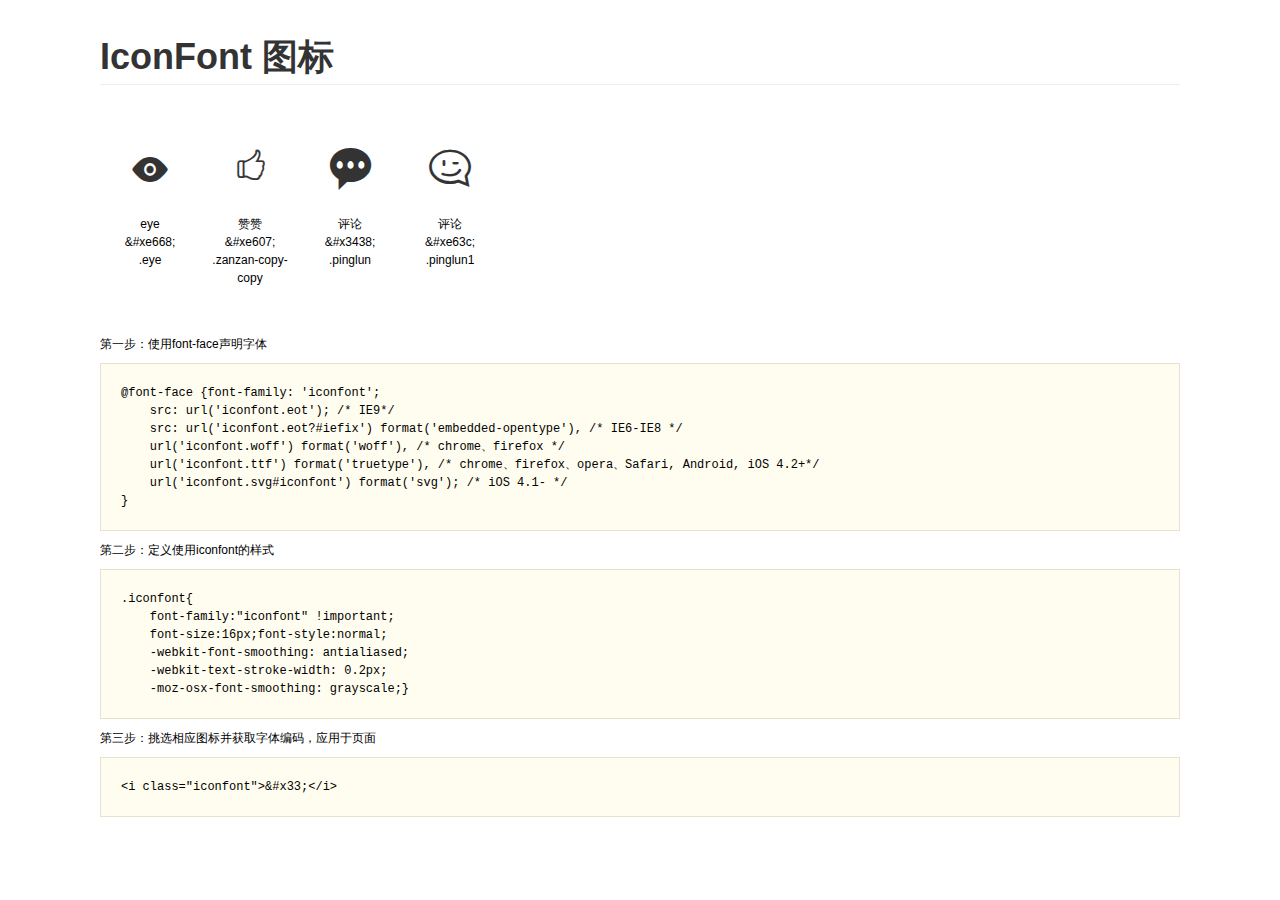
<file: WebRoot/css/iconfont/demo.html>
<!DOCTYPE html>
<html>
<head>
    <meta charset="utf-8"/>
    <title>IconFont</title>
    <link rel="stylesheet" href="demo.css">
    <link rel="stylesheet" href="iconfont.css">
</head>
<body>
    <div class="main">
        <h1>IconFont 图标</h1>
        <ul class="icon_lists clear">
            
                <li>
                <i class="icon iconfont">&#xe668;</i>
                    <div class="name">eye</div>
                    <div class="code">&amp;#xe668;</div>
                    <div class="fontclass">.eye</div>
                </li>
            
                <li>
                <i class="icon iconfont">&#xe607;</i>
                    <div class="name">赞赞</div>
                    <div class="code">&amp;#xe607;</div>
                    <div class="fontclass">.zanzan-copy-copy</div>
                </li>
            
                <li>
                <i class="icon iconfont">&#x3438;</i>
                    <div class="name">评论</div>
                    <div class="code">&amp;#x3438;</div>
                    <div class="fontclass">.pinglun</div>
                </li>
            
                <li>
                <i class="icon iconfont">&#xe63c;</i>
                    <div class="name">评论</div>
                    <div class="code">&amp;#xe63c;</div>
                    <div class="fontclass">.pinglun1</div>
                </li>
            
        </ul>


        <div class="helps">
            第一步：使用font-face声明字体
            <pre>
@font-face {font-family: 'iconfont';
    src: url('iconfont.eot'); /* IE9*/
    src: url('iconfont.eot?#iefix') format('embedded-opentype'), /* IE6-IE8 */
    url('iconfont.woff') format('woff'), /* chrome、firefox */
    url('iconfont.ttf') format('truetype'), /* chrome、firefox、opera、Safari, Android, iOS 4.2+*/
    url('iconfont.svg#iconfont') format('svg'); /* iOS 4.1- */
}
</pre>
第二步：定义使用iconfont的样式
            <pre>
.iconfont{
    font-family:"iconfont" !important;
    font-size:16px;font-style:normal;
    -webkit-font-smoothing: antialiased;
    -webkit-text-stroke-width: 0.2px;
    -moz-osx-font-smoothing: grayscale;}
</pre>
第三步：挑选相应图标并获取字体编码，应用于页面
<pre>
&lt;i class="iconfont"&gt;&amp;#x33;&lt;/i&gt;
</pre>
        </div>

    </div>
</body>
</html>
</file>
<file: WebRoot/css/ittun-ngrok.css>
html, body {
    margin: 0;
    padding: 0;
}

.wordmark a:hover {
    text-decoration: none;
}

.container-fluid {
    max-width: 757px;
    margin: 0 auto;
    padding: 20px 0;
}

#footer li a {
    color: inherit;
    font-size: 12px;
}

pre code, code {
    border: 0;
}

code.well {
    display: block;
}

body {
    padding-top: 20px;
    padding-bottom: 40px;
}

/* Custom container */
.container-fluid {
    margin: 0 auto;
    max-width: 700px;
    padding: 0;
}

.container-fluid > hr {
    margin: 30px 0;
}

.masthead h3 a {
    color: inherit;
    text-decoration: none;
}

.footer {
    color: #aaa;
}

strong {
    color: #000;
}

.quotes blockquote {
    height: 78px;
}

h2 {
    color: #dd4814;
}

h2.first {
    margin-top: 0;
}

h4 {
    color: #1c4a3d;
    color: #1c8a3d;
    color: #040;
}

/* Main marketing message and sign up button */
.jumbotron {
    margin: 30px 0 60px;
    text-align: left;
}

.jumbotron h1 {
    font-size: 54px;
    line-height: 1;
}

.jumbotron .btn {
    font-size: 21px;
    padding: 14px 24px;
}

/* Supporting marketing content */
.marketing {
    margin: 30px 0;
}

h4 {
    margin-top: 30px;
}

.feature h4 {
    margin-top: 10px;
}

.feature p {
    height: 78px;
}

.marketing .feature {
    height: 200px;
}

#dl tr:first-child td, #dl tr:first-child th {
    border-top: 0;
}

#dl .detected {
    background-color: #fffffa;
}

.modifyImg{
    height:62px;
}


.zjimg{
    width:168px;
    height:168px;
}
</file>
<file: WebRoot/css/ittun.css>
@font-face {
    font-family: 'Yanone Kaffeesatz';
    font-style: normal;
    font-weight: 400;
    src: local('Yanone Kaffeesatz Regular'), local('YanoneKaffeesatz-Regular'), url(../font/YDAoLskQQ5MOAgvHUQCcLV83L2yn_om9bG0a6EHWBso.woff2) format('woff2');
    unicode-range: U+0100-024F, U+1E00-1EFF, U+20A0-20AB, U+20AD-20CF, U+2C60-2C7F, U+A720-A7FF;
}
/* latin */
@font-face {
    font-family: 'Yanone Kaffeesatz';
    font-style: normal;
    font-weight: 400;
    src: local('Yanone Kaffeesatz Regular'), local('YanoneKaffeesatz-Regular'), url(../font/YDAoLskQQ5MOAgvHUQCcLfGwxTS8d1Q9KiDNCMKLFUM.woff2) format('woff2');
    unicode-range: U+0000-00FF, U+0131, U+0152-0153, U+02C6, U+02DA, U+02DC, U+2000-206F, U+2074, U+20AC, U+2212, U+2215, U+E0FF, U+EFFD, U+F000;
}


*{
    margin:0;
    padding:0;
}

header{
    padding:35px 0 0;
    /*margin:0 auto;*/
    /*text-align:center;*/
}

.ribbon {
    display: inline-block;
}

.ribbon:after, .ribbon:before {
    margin-top: 0.5em;
    content: "";
    float: left;
    border: 1.5em solid #428BCA;
}

.ribbon:after {
    border-right-color: transparent;
}

.ribbon:before {
    border-left-color: transparent;
}

.ribbon a{

}

.ribbon a:link, .ribbon a:visited {
    color: #000;
    text-decoration: none;
    float: left;
    height: 3.5em;
    overflow: hidden;
    border:1px solid white;
}

.ribbon span{
    background:#428BCA;
    display:inline-block;
    line-height:3em;
    padding:0 1em;
    margin-top:0.5em;
    position:relative;

    -webkit-transition: background-color 0.2s, margin-top 0.2s; /* Saf3.2+, Chrome */
    -moz-transition: background-color 0.2s, margin-top 0.2s; /* FF4+ */
    -ms-transition: background-color 0.2s, margin-top 0.2s; /* IE10 */
    -o-transition: background-color 0.2s, margin-top 0.2s; /* Opera 10.5+ */
    transition: background-color 0.2s, margin-top 0.2s;
}

.ribbon a:hover span{
    background:#FFD204;
    margin-top:0;
}

.ribbon .active span{
    background:#FFD204;
    margin-top:0;
}

.ribbon span:before{
    content:"";
    position: absolute;
    top:3em;
    left:0;
    border-right:0.5em solid #9B8651;
    border-bottom:0.5em solid #fff;
}

.ribbon span:after{
    conent:"";
    position:absolute;
    top:3em;
    right:0;
    border-left:0.5em solid  #9B8651;
    border-bottom: 0.5em solid #fff;
}


h2 {
    text-align: center;
    font-size: 60px;
    line-height: 40px;
    padding-top: 30px;
    /*margin-bottom: 32px;*/
    font-weight: 500;
    color: #428BCA;
    font-family: 'Yanone Kaffeesatz', sans-serif;
    font-style: normal;
}

h2 span {
    padding-top: 26px;
    display: block;
    font: 300 20px/24px 'Open Sans', sans-serif;
}

.text-1 {
    font: 200 18px/40px 'Open Sans Condensed', sans-serif;
    color: #428BCA;
    margin-bottom: 9px;
}

.text-2 {
    display: block;
    font-size: 20px;
    line-height: 24px;
    margin-bottom: 26px;
}

.color1 {
    color: #428BCA;
}

.color2{
    color:green;
}

.clear {
    float: none !important;
    clear: both;
}
.text-3{
    color: #428BCA;
}

.download-ul ol{
    float:left;
    padding: 6px;
    padding-top: 4px;
}

.color3{
    color: #e3e3e3;
}

.expImg{
    width: 641px;
}

.lp-12{
    padding-left:32px;
}

.tp-30{
    padding-top: 30px;
}

.banner-img{
    width: 841px;
}
</file>
<file: WebRoot/css/iconfont/iconfont.css>
@font-face {font-family: "iconfont";
  src: url('iconfont.eot?t=1472144245'); /* IE9*/
  src: url('iconfont.eot?t=1472144245#iefix') format('embedded-opentype'), /* IE6-IE8 */
  url('iconfont.woff?t=1472144245') format('woff'), /* chrome, firefox */
  url('iconfont.ttf?t=1472144245') format('truetype'), /* chrome, firefox, opera, Safari, Android, iOS 4.2+*/
  url('iconfont.svg?t=1472144245#iconfont') format('svg'); /* iOS 4.1- */
}

.iconfont {
  font-family:"iconfont" !important;
  font-size:16px;
  font-style:normal;
  -webkit-font-smoothing: antialiased;
  -webkit-text-stroke-width: 0.2px;
  -moz-osx-font-smoothing: grayscale;
}
.icon-eye:before { content: "\e668"; }
.icon-zanzan-copy-copy:before { content: "\e607"; }
.icon-pinglun:before { content: "\3438"; }
.icon-pinglun1:before { content: "\e63c"; }
</file>
<file: WebRoot/css/iconfont/demo.css>
*{margin: 0;padding: 0;list-style: none;}
/*
KISSY CSS Reset
理念：1. reset 的目的不是清除浏览器的默认样式，这仅是部分工作。清除和重置是紧密不可分的。
2. reset 的目的不是让默认样式在所有浏览器下一致，而是减少默认样式有可能带来的问题。
3. reset 期望提供一套普适通用的基础样式。但没有银弹，推荐根据具体需求，裁剪和修改后再使用。
特色：1. 适应中文；2. 基于最新主流浏览器。
维护：玉伯<lifesinger@gmail.com>, 正淳<ragecarrier@gmail.com>
 */

/** 清除内外边距 **/
body, h1, h2, h3, h4, h5, h6, hr, p, blockquote, /* structural elements 结构元素 */
dl, dt, dd, ul, ol, li, /* list elements 列表元素 */
pre, /* text formatting elements 文本格式元素 */
form, fieldset, legend, button, input, textarea, /* form elements 表单元素 */
th, td /* table elements 表格元素 */ {
  margin: 0;
  padding: 0;
}

/** 设置默认字体 **/
body,
button, input, select, textarea /* for ie */ {
  font: 12px/1.5 tahoma, arial, \5b8b\4f53, sans-serif;
}
h1, h2, h3, h4, h5, h6 { font-size: 100%; }
address, cite, dfn, em, var { font-style: normal; } /* 将斜体扶正 */
code, kbd, pre, samp { font-family: courier new, courier, monospace; } /* 统一等宽字体 */
small { font-size: 12px; } /* 小于 12px 的中文很难阅读，让 small 正常化 */

/** 重置列表元素 **/
ul, ol { list-style: none; }

/** 重置文本格式元素 **/
a { text-decoration: none; }
a:hover { text-decoration: underline; }


/** 重置表单元素 **/
legend { color: #000; } /* for ie6 */
fieldset, img { border: 0; } /* img 搭车：让链接里的 img 无边框 */
button, input, select, textarea { font-size: 100%; } /* 使得表单元素在 ie 下能继承字体大小 */
/* 注：optgroup 无法扶正 */

/** 重置表格元素 **/
table { border-collapse: collapse; border-spacing: 0; }

/* 清除浮动 */
.ks-clear:after, .clear:after {
  content: '\20';
  display: block;
  height: 0;
  clear: both;
}
.ks-clear, .clear {
  *zoom: 1;
}

.main {padding: 30px 100px;}
.main h1{font-size:36px; color:#333; text-align:left;margin-bottom:30px; border-bottom: 1px solid #eee;}

.helps{margin-top:40px;}
.helps pre{
  padding:20px;
  margin:10px 0;
  border:solid 1px #e7e1cd;
  background-color: #fffdef;
  overflow: auto;
}

.icon_lists li{
  float:left;
  width: 100px;
  height:180px;
  text-align: center;
}
.icon_lists .icon{
  font-size: 42px;
  line-height: 100px;
  margin: 10px 0;
  color:#333;
  -webkit-transition: font-size 0.25s ease-out 0s;
  -moz-transition: font-size 0.25s ease-out 0s;
  transition: font-size 0.25s ease-out 0s;

}
.icon_lists .icon:hover{
  font-size: 100px;
}
</file>
